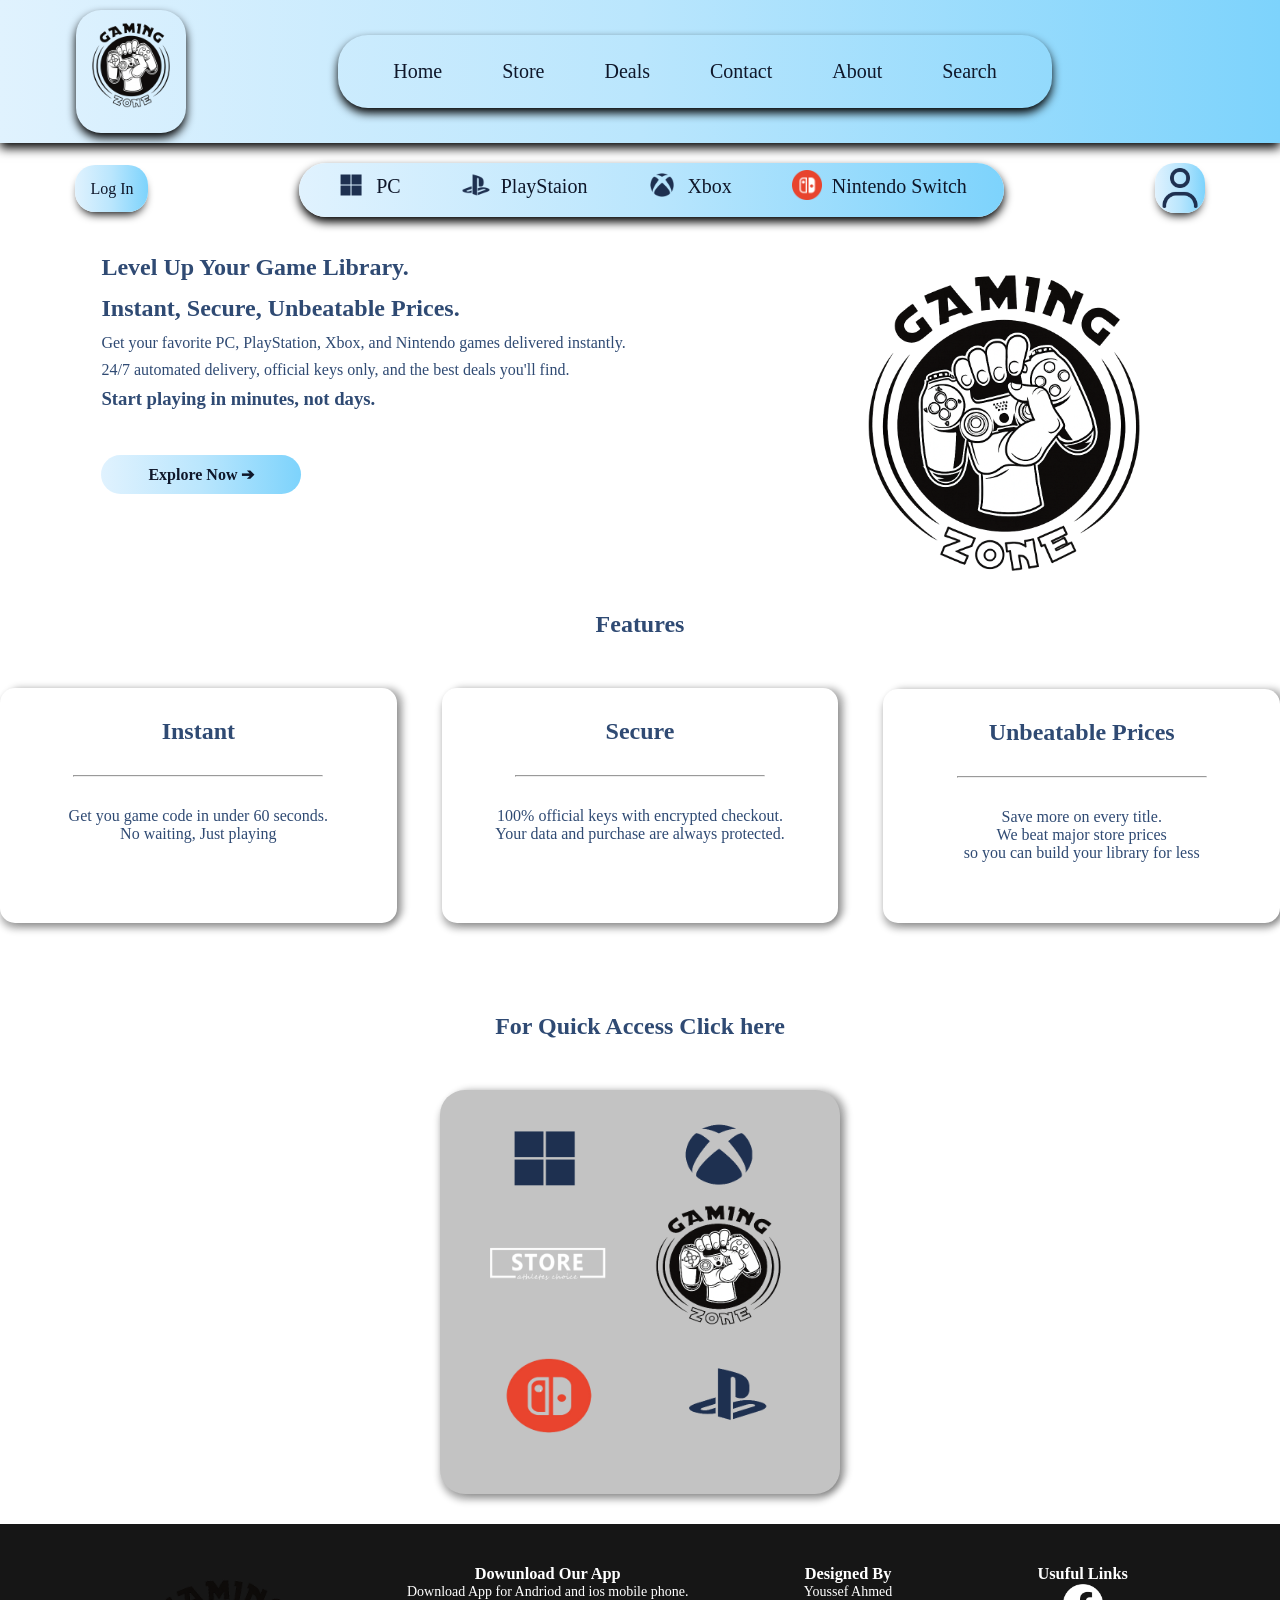
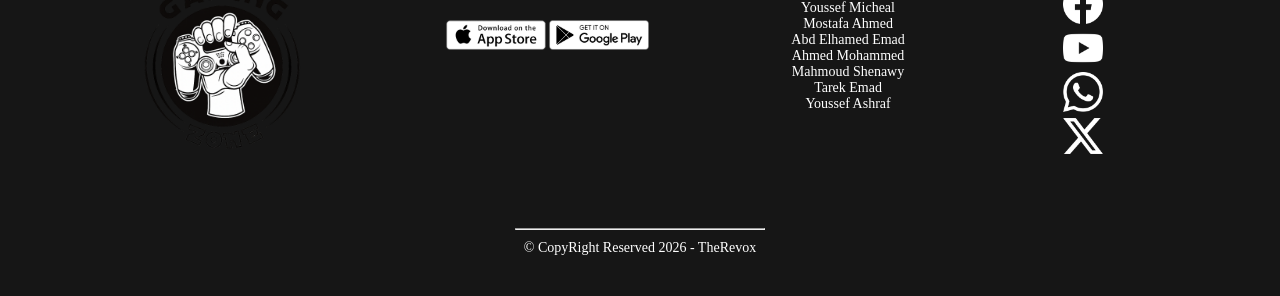
<file: index.html>
<!DOCTYPE html>
<html lang="en">
    <head>
        <meta charset="UTF-8">
        <meta name="viewport" content="width=device-width, initial-scale=1.0">
        <title>Games Store | Playtainment</title>
        <link rel="stylesheet" href="style.css">
        <link rel="icon" href="images/Logo.png">
    </head>



<!-- ---------------------------------------------------------------------------------------------------------------
---------------------------------------------------------------------------------------------------------------
---------------------------------------------------------------------------------------------------------------       -->





    <body>



            
    
    <section>

        <div class="container"> 
            <!--navbar-->
            <nav>
                <div class="navbar">
                    <div class="logo">
                        <img src="images/Logo.png" width="100px">
                    </div>
                    <div class="links">
                        <ul>
                            <li><a href="index.html">Home</a></li>
                            <li><a href="store 1.html">Store</a></li>
                            <li><a href="deals.html">Deals</a></li>
                            <li><a href="contact.html">Contact</a></li>
                            <li><a href="about.html">About</a></li>
                            <li><a href="search.html">Search</a></li>

                        </ul>
                    </div>
                    <div class="nav-btns-pc">
                    

                    </div>
                    <div class="sidebar-div">
                            <button class="menu-btn" onclick="toggleSidebar()"><img src="images/bars-solid.png" style="width: 40px;"></button>
                            
                        </div>
                    </div>
                <div class="bar">
                    <div class="login">
                        <a href="login.html" style="justify-self: center;text-decoration: none;">Log In</a>
                    </div>
                    <div class="consoles-bar">
                        <ul>
                            <li><a href="PC.html"><img src="images/Microsoft.png" >PC</a></li>
                            <li><a href="PlayStaiton.html"><img src="images/PS.png" >PlayStaion</a></li>
                            <li><a href="Xbox.html"><img src="images/Xbox.png" >Xbox</a></li>
                            <li><a href="Nintendo.html"><img src="images/nintendo.webp" >Nintendo Switch</a></li>
                        </ul>
                    </div>
                    <div class="profile ">
                        <a href="profile.html"><img src="images/user-regular.png" width="40px"></a>
                    </div>           
                </div>
                </nav>
            </div>
            
            <div id="sidebar" class="sidebar">
                <ul>
                    <li><a href="index.html">Home</a></li>
                    <li><a href="store 1.html">Store</a></li>
                    <li><a href="deals.html">Deals</a></li>
                    <li><a href="contact.html">Contact</a></li>
                    <li><a href="about.html">About</a></li>
                    <li><a href="search.html">Search</a></li>
                    <li style="text-align: center;">Platforms</li>
                    <li></li>
                    
                    <li><a href="PC.html">PC</a></li>
                    <li><a href="PlayStaiton.html">PlayStaion</a></li>
                    <li><a href="Xbox.html">Xbox</a></li>
                    <li><a href="Nintendo.html">Nintendo Switch</a></li>
                    <li style="text-align: center;">Account</li>
                    <li></li>
                    <li><a href="login.html">Log In</a></li>
                    <li><a href="profile.html">Profile</a></li>
                    <li><a href="sign up.html">Sign up</a></li>
                    <li></li>

                </ul>
            </div>

            </section>

<!-- ---------------------------------------------------------------------------------------------------------------
---------------------------------------------------------------------------------------------------------------
---------------------------------------------------------------------------------------------------------------       -->



<section>


<div class="first1">



<div class="text_big">
    
<div>
<h1 class="text">Level Up Your Game Library.</h1>
<h2 class="text">Instant, Secure, Unbeatable Prices.</h2>

<p class="text">Get your favorite PC, PlayStation, Xbox, and Nintendo games delivered instantly.</p>
<p class="text"> 24/7 automated delivery, official keys only, and the best deals you'll find.</p>



<h3 class="text">Start playing in minutes, not days.</h3>

</div>

<a style="text-decoration: none;" href="#">
<div class="explore">
<h4>Explore Now &#x2794 </h4>

</div>
</a>


</div>



<div>

<img id="logo2" class="img1" src="images/Logo.png">


</div>



</div>



</section>



<!-- ---------------------------------------------------------------------------------------------------------------
---------------------------------------------------------------------------------------------------------------
---------------------------------------------------------------------------------------------------------------       -->






<section class="Features">


<h1  class="tef" >

Features
    
</h1>



<div class="cards_home">


<!-- card1 -->

<div class="card1">

<h1 class="hff">

Instant

</h1>

<hr>

<p class="hff2">Get you game code in under 60 seconds.<br>No waiting, Just playing</p>    


</div>

<!-- card2 -->

<div class="card1">

<h1 class="hff">

Secure

</h1>

<hr>

<p class="hff2">100% official keys with encrypted checkout.<br>Your data and purchase are always protected.</p>    


</div>

<!-- card3 -->

<div class="card1">

<h1 class="hff">

Unbeatable Prices

</h1>

<hr>

<p class="hff3">Save more on every title.<br>We beat major store prices <br>so you can build your library for less</p>    


</div>


</div>




</section>


<!-- ---------------------------------------------------------------------------------------------------------------
---------------------------------------------------------------------------------------------------------------
---------------------------------------------------------------------------------------------------------------       -->





<section>



<h1 class="tef" >

For Quick Access Click here
    
</h1>


<div class="img_div">

<img  id="maps" usemap="#osha" class="img_map" src="images/image_map.png">

<map name="osha">
<area shape="rect" coords="45,45,140,140" href="/windows" alt="Windows" title="Windows Games">

<area shape="circle" coords="290,92,55" href="/xbox" alt="Xbox" title="Xbox Games">

<area shape="rect" coords="20,175,170,230" href="/store" alt="Store" title="Our Store">

<area shape="circle" coords="290,220,65" href="/gaming-zone" alt="Gaming Zone" title="Gaming Zone">

<area shape="circle" coords="95,315,55" href="/nintendo" alt="Nintendo" title="Nintendo Switch">

<area shape="rect" coords="240,275,350,355" href="/playstation" alt="PlayStation" title="PlayStation Games">
</map>


</div>



</section>
























            <footer class="footer">
            <div class="row"> 
                <div class="card">
                    <img src="images/Logo.png"  width="200px">
                </div>
                <div class="card">
                    <h3>Dowunload Our App</h3>
                    <p>Download App for Andriod and ios mobile phone.</p>
                    <div class="app-logo">
                        <img src="images/app-store.png" alt="App Store" title="App Store" width="120px">
                        <img src="images/play-store.png" alt="Play Store" title="Play Store" width="120px">
                    </div>
                </div>
                <div class="card">
                    <h3>Designed By</h3>
                    <ul>
                        <li>Youssef Ahmed</li>
                        <li>Youssef Micheal</li>
                        <li>Mostafa Ahmed</li>
                        <li>Abd Elhamed Emad</li>
                        <li>Ahmed Mohammed</li>
                        <li>Mahmoud Shenawy</li>
                        <li>Tarek Emad</li>
                        <li>Youssef Ashraf</li>

                    </ul>
                </div>
                <div class="card">
                    <h3>Usuful Links</h3>
                    <ul>
                        <li><img  src="images/facebook (1).png" ></li>  
                        <li><img  src="images/youtube (4).png" ></li>
                        <li><img  src="images/whatsapp (2).png" ></li>
                        <li><img  src="images/twitter-alt.png" ></li>
                    </ul>                   
                </div>
            </div>
            <hr>
            <p style="padding-bottom: 40px;" class="Copyright">
                © CopyRight Reserved 2026 - TheRevox 
            </p> 
            </footer>
            




            <script src="web.js"></script>
    </body>    
</html>






<!-----الالوان اللى هتستخدوها بالكود اهى -->
<!---
/* background */
background: linear-gradient(90deg, #e0f2fe, #bae6fd, #7dd3fc);

/* Text */
color: #0f172a;

/* Hover */
color: #0284c7;

/* Button */
background-color: #0ea5e9;
color: white;

/* Button Hover */
background-color: #0369a1;
-->
</file>
<file: style.css>
*{
    margin: 0;
    padding: 0;
    box-sizing: border-box;
    color: #0f172a;
    font-family: Georgia, 'Times New Roman', Times, serif;
}
.container
{   


    padding: 0px 0px;
}
.row
{
    display: flex;   
    justify-content: space-around ;
    text-align: center;
    padding: 40px 80px;
}
/*---------------------------------------------------------------------------------------------------------------*/
/*------- Navbar -------*/
.navbar
{
    display: flex;
    justify-content: space-around;  
    padding: 10px 0px;
    box-shadow: 0px 5px 10px 0px rgb(0, 0, 0);
    background: linear-gradient(90deg, #e0f2fe, #bae6fd, #7dd3fc);
    width: 100%;
}
.nav-btns-pc
{
    display: flex;
    justify-content: space-between;
    gap: 15px;
}
.sid-bar
        {
            display: none;
        }
.links
{
    justify-self: center;
    border-radius: 30px;
    box-shadow: 0px 5px 10px 0px rgb(0, 0, 0);
    padding: 25px;
    margin:25px 0px;
}
.logo
{
    border-radius: 25px;
    box-shadow: 0px 5px 10px 0px rgb(0, 0, 0);
    padding: 5px;   
    display: inline-block;
}
.btn-dark
{
    padding-top: 30px;  
}
.btn1
{
    background: linear-gradient(90deg, #e0f2fe, #bae6fd, #7dd3fc);
    color: white;
    border: none;
    padding: 10px 14px;
    border-radius: 50%;
    transition: 0.3s;
}
.btn2
{
    background: linear-gradient(90deg, #e0f2fe, #bae6fd, #7dd3fc);
    color: white;
    border: none;
    padding: 10px 14px;
    border-radius: 50%;
    transition: 0.3s;
}


.btn1:hover ,.btn2:hover
{
    background: #0284c7;
    transform: scale(1.1);
}

#dark-btn:hover
{
    background: #ffffff;
    transform: scale(1.1);
    filter: invert();
}
.layout-btn
{
    padding-top: 30px;  
}
#layout-btn
{
    
    background: linear-gradient(90deg, #e0f2fe, #bae6fd, #7dd3fc);
    color: white;
    border: none;
    padding: 10px 14px;
    border-radius: 50px;
    cursor: pointer;
    font-size: 18px;
    transition: 0.3s;
    
}
#layout-btn:hover
{
    background: #ffffff;
    transform: scale(1.1);  
}

.links ul 
{
    display: flex;
    flex-direction: row;
    list-style-type: none;
}
.links ul li a
{
    color: #0f172a;
    font-size: 20px;
    text-decoration: none;
    padding: 0px 30px;
    padding-bottom: 0px;
    
}
.links ul li a:hover
{
    color: #0284c7;
    border-bottom: 2px solid #38bdf8;
    transition: .6s ease;
}        
.sidebar-div
{
    display: none;
}   
.menu-btn
{
    background: linear-gradient(90deg, #e0f2fe, #bae6fd, #7dd3fc);
    color: white;
    border: none;
    padding: 10px 14px;
    border-radius: 50px;
    cursor: pointer;
    font-size: 18px;
    transition: 0.3s;
}
.menu-btn:hover
{
    background: #ffffff;
    transform: scale(1.1); 
}

/*---------------------------------------------------------------------------------------------------------------*/
/*------- Consoles-bar -------*/
.bar
{
    
    display: flex;
    justify-content: space-around;
    margin:20px 0px;
}
.consoles-bar
{

    border-radius: 30px;
    padding: 7px;
    
    color: #0f172a;
    display: inline-block;
    background: linear-gradient(90deg, #e0f2fe, #bae6fd, #7dd3fc);
    box-shadow: 0px 5px 10px 0px rgb(0, 0, 0);
}
.consoles-bar ul
{
    display: flex;
    flex-direction: row;
    list-style-type: none;
}
.consoles-bar ul li a 
{
    font-size: 20px;
    text-decoration: none;
    padding:10px;
    padding-bottom: 0px;
    padding-left: 30px;
    padding-right: 30px;
    color: #0f172a;
}
.consoles-bar ul li a:hover
{
    color: #0284c7;
    border-bottom: 2px solid #38bdf8;
    transition: .6s ease;  
}
.consoles-bar ul li img
{
    width: 30px;
    margin-right: 10px;
    margin-bottom: -7px;
    
}
/*---------------- user-email- -----------------------------------------------------------------------------------------------*/

.login
{
    margin-top: 17px;
}
.login a
{
    padding: 15px;
    border-radius: 20px;
    box-shadow: 0px 6px 10px -4px black;
    text-decoration: none;
    color: #0f172a;
    background: linear-gradient(90deg, #e0f2fe, #bae6fd, #7dd3fc);
}
.login a:hover
{
    background: #a1d8f4;
    transform: scale(1.1);
    transition: .6s;
}
.profile a img
{
    
    width: 50px;
    border-radius: 20px;
    box-shadow: 0px 6px 10px -4px black;
    text-decoration: none;
    background: linear-gradient(90deg, #e0f2fe, #bae6fd, #7dd3fc);
}
.profile a img:hover
{
    background: #a1d8f4;
    transform: scale(1.1);
    transition: 1s;
}




/*----------------side bar ----------------------------------------------------------------------------------------------------*/
/*side par*/
.sidebar {
position: fixed;
  left: -250px; /* مخفي */
top: 0;
width: 250px;
height: 100%;
background: #111;
padding-top: 20px;
transition: 0.3s;
}
.sidebar ul
{
    display: grid;
    grid-template-columns: repeat(2,1fr);
}

/* الروابط */
.sidebar a { 
display: block;
color: white;
padding: 15px;
text-decoration: none;
}

.sidebar a:hover {
background: #575757;
}

/* لما يفتح */
.sidebar.active {
left: 0;
}
/*----------------------------------------------------------------------------------------------------------------------------------------------*/
/*----------------------------------------------------------------------------------------------------------------------------------------------*/


/*------Footer------*/
footer{
    justify-content: center;
    background: rgb(22, 22, 22);
    color: #706f6f;
    font-size: 14px;
    
}
footer li ,h3,p
{
    color: #ffffff;

}
.footer .card{
    justify-content: center;
    min-width: 150px;
    margin-bottom: 20px;
}
.footer-col-1{
    text-align: center;
    flex:1;
    padding-left: 0px;
}
.footer-col-2{
    text-align: center;
    padding-left: 0px;
}
.footer-col-2 img{
    justify-content: center;
    width: 180px;
    margin-bottom: 20px;
}
.footer-col-3, .footer-col-4{
    flex-basis: 12%;
    text-align: center;
}
ul{
    list-style-type: none;
}
.footer .row .card ul li img 
{
    width: 40px;
}
.app-logo{
    justify-content: center;
    margin-top: 20px;
}
.app-logo img{
    justify-content: center;
    width: 100px;
}
.Copyright{
    justify-content: center;
    color: #ffffff;
    text-align: center;
    padding-top: 10px;
}
.img_footer{

max-width: 600px;
width: 100%;
height: auto;

}


/*-------------------------------------------------------------------------------------------------------------------------------------------------------------*/
/*--------------------------------------------------------------------------------------------------------------------------------------------------------------*/


/* home page */



/* first section */

.first1{

margin-top: 30px;



display: flex;
justify-content:space-around;

}

.text{

color: #2F4A73;
line-height: 1.7;

}
.text_big{

margin-bottom: 0px;


}


.explore{

    

    text-align: center;

margin: 40px 0px ;

background: linear-gradient(90deg, #e0f2fe, #bae6fd, #7dd3fc);

border-radius: 45px;

padding: 10px;

max-width:200px;
width: 100%;
height: auto;

}
.explore:hover{

transform:scale(1.06);
transition:0.3s;


}


.img1{

    
max-width: 350px;
width: 100%;
height: auto;


}


/*------------------------------------*/

/*  section2 */


.Features{

margin-top: 10px;
margin-bottom: 90px;

}


.tef{

text-align: center;
padding-bottom: 50px;
padding-top:15 ;
color: #2F4A73 ;



}
.hff{

text-align: center;
padding: 30px 20px;
color: #2F4A73 ;


}
.hff2{

text-align: center;
padding-top:30px ;
padding-bottom:80px ;

color: #2F4A73 ;


}


.hff3{

text-align: center;
padding-top:30px ;
padding-bottom:61px ;

color: #2F4A73 ;


}

.cards_home{

color: #2F4A73 ;

text-align: center;

display: flex;
justify-content: center;
align-items: center;
gap: 45px;

background-color:#ffffff ;


}
.card1{

max-width: 400px; 
width: 100%;
height: 60%;

border-radius: 15px;

color: #2F4A73 ;

background-color:#ffffff ;


box-shadow: +6px 0 7px rgba(0, 0, 0, 0.3)  ,
            0px 6px 7px rgba(0, 0, 0, 0.3);



}
.card1:hover{

    
transform:scale(1.05);
transition:0.4s;
transform-origin: bottom;


}
.hff:hover,.hff2:hover,.hff3:hover{

    color:#1e5aa8;
}

hr{

margin: 0px auto;
width: 250px;

}

/*--------------------------------------------*/

/* section3 */



.img_div{

background-color: #c3c3c3;

width: 100%;
max-width: 400px;
height: auto;

margin: 0px auto;
margin-bottom: 30px;

border-radius: 25px;


box-shadow: +6px 0 7px rgba(0, 0, 0, 0.3)  ,
            0px 6px 7px rgba(0, 0, 0, 0.3);


}


.img_div:hover{


transform:scale(1.04);
transition:0.4s;




}

.img_map{


width: 100%;
max-width: 400px;
height: auto;



border-radius: 25px;


}


/*--------------------------------------------------------------------------------------------------------------------------------------------------*/
/*--------------------------------------------------------------------------------------------------------------------------------------------------*/


/*  deals page */

.deals_head{

margin: 50px auto; 
background: linear-gradient(90deg, #e0f2fe, #bae6fd, #7dd3fc);
box-shadow: 0px 5px 10px 0px rgb(0, 0, 0);
border-radius: 30px;
padding: 7px;

width: 100%;
max-width: 400px;
height: auto;



}

.text_head{

display: flex;
justify-content: center;
align-items: center;

gap: 10px;


}

.dealimg{

width: 100%;
max-width: 65px;
height: auto;

}



.tef2{

    text-align: center;
color: #2F4A73;

}

.tef3{

    text-align: center;
color: #2F4A73;

}
.tef4{

    text-align: center;

color: #000000;

}

.tef2:hover{

    color: #0284c7;


    
}


.cardsimg{

margin: 50px;
display: flex;
justify-content: center;
align-items: center;
gap: 80px;

}


.platform_img{



width: 100%;
max-width: 29px;
height: auto;


}


.cardimg:hover{

transform:scale(1.06);
transition:0.3s;
    
}

/*--------------------------------------------------------------------------------------------------------------------------------------------------*/
/*--------------------------------------------------------------------------------------------------------------------------------------------------*/



/* resposonsevity */





@media (max-width: 760px) {


/*Navbar*/
    .navbar
    {
        padding: 10px 15px;
        width: 100%;
        justify-content: space-between;
    }
    .links
    {
        display: none;
    }
    .bar
    {
        display: none;
    }
    .nav-btns-pc
    {
        display: none;
    }
    .sidebar-div
    {
        display: block;
        margin-top:20px ;
    }


/*-----------------------------------*/
/*-----------------------------------*/



.first1 {
    flex-direction: column;
    text-align: center;
}

.img1 {
    max-width: 200px;
}


/*-----------------------------------*/
/*-----------------------------------*/

.cards_home {
    flex-direction: column;
    gap: 20px;
}

.card1 {
width: 90%;
}

/*-----------------------------------*/
/*-----------------------------------*/




.img_div {
    max-width: 280px;
}

/*-----------------------------------*/
/*-----------------------------------*/

/* deals page */

.cardsimg{

display: grid;
grid-template-columns: repeat(2, auto);
justify-content: center; 
column-gap: 60px; row-gap: 30px;

}



/*-----------------------------------*/
/*-----------------------------------*/

  /* footer */
.footer .row
    {
        display: grid;
        grid-template-columns: repeat(1,1fr);
    }

}


/*---------------------------------------------------------------------------------------------------------------*/


    /* change btn2 */

.cardsimg.change{


display: grid;
grid-template-columns: repeat(2, auto);
justify-content: center; 
column-gap: 60px; row-gap: 30px;
}


.cardimg.change {
width: 100%;
max-width: 250px;
margin: auto;
text-align: center;
}
</file>
